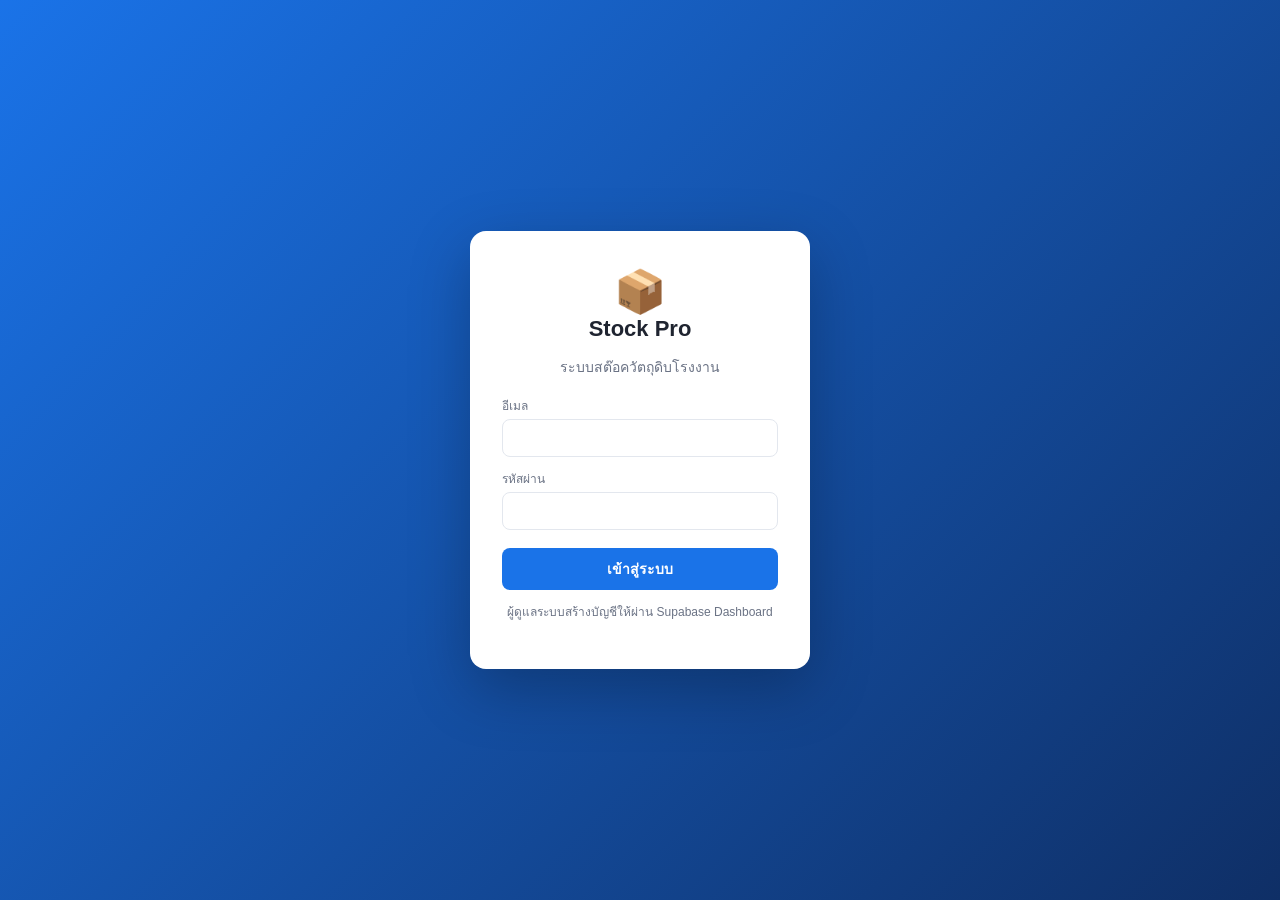
<file: index.html>
<!DOCTYPE html>
<html lang="th">
<head>
  <meta charset="utf-8">
  <meta name="viewport" content="width=device-width, initial-scale=1">
  <title>Stock Pro</title>
  <link rel="stylesheet" href="assets/css/styles.css">
</head>
<body>

  <!-- ===================== LOGIN SCREEN ===================== -->
  <div id="loginScreen" class="login-wrap">
    <div class="login-card">
      <div class="login-logo">📦</div>
      <h1>Stock Pro</h1>
      <p class="muted">ระบบสต๊อควัตถุดิบโรงงาน</p>
      <div id="loginError" class="alert alert-error" style="display:none;"></div>
      <form id="loginForm">
        <label>อีเมล</label>
        <input type="email" id="loginEmail" autocomplete="username" required>
        <label>รหัสผ่าน</label>
        <input type="password" id="loginPassword" autocomplete="current-password" required>
        <button type="submit" class="btn btn-primary btn-block" id="loginBtn">เข้าสู่ระบบ</button>
      </form>
      <p class="muted small">ผู้ดูแลระบบสร้างบัญชีให้ผ่าน Supabase Dashboard</p>
    </div>
  </div>

  <!-- ===================== APP SHELL ===================== -->
  <div id="appShell" class="app-shell" style="display:none;">
    <aside class="sidebar" id="sidebar">
      <div class="sidebar-header">
        <span class="logo">📦</span>
        <span class="brand">Stock Pro</span>
        <button class="sidebar-close" id="sidebarClose">✕</button>
      </div>
      <nav class="nav" id="navMenu">
        <a href="#" class="nav-item" data-page="dashboard"><span class="ico">🏠</span>แดชบอร์ด</a>
        <a href="#" class="nav-item" data-page="items"><span class="ico">📋</span>ข้อมูลวัตถุดิบ</a>
        <a href="#" class="nav-item" data-page="stockin"><span class="ico">⬇️</span>รับเข้า</a>
        <a href="#" class="nav-item" data-page="stockout"><span class="ico">⬆️</span>เบิกออก</a>
        <a href="#" class="nav-item" data-page="pcwire"><span class="ico">🔩</span>สต๊อก PC wire</a>
        <a href="#" class="nav-item" data-page="cement"><span class="ico">🏭</span>สต๊อกปูนซีเมนต์</a>
        <a href="#" class="nav-item" data-page="adjust" id="navAdjust"><span class="ico">🛠️</span>ปรับสต๊อค</a>
        <a href="#" class="nav-item" data-page="ledger"><span class="ico">📜</span>ประวัติการเคลื่อนไหว</a>
        <a href="#" class="nav-item" data-page="alerts"><span class="ico">🔔</span>แจ้งเตือน</a>
        <a href="#" class="nav-item" data-page="purchase"><span class="ico">🛒</span>ใบขอซื้อวัตถุดิบ</a>
        <a href="#" class="nav-item" data-page="reports"><span class="ico">📊</span>รายงาน</a>
        <a href="#" class="nav-item" data-page="users" id="navUsers"><span class="ico">👥</span>ผู้ใช้งาน</a>
        <a href="#" class="nav-item" data-page="settings" id="navSettings"><span class="ico">⚙️</span>ตั้งค่า</a>
      </nav>
      <div class="sidebar-footer">
        <div class="user-chip">
          <div class="avatar" id="userAvatar">?</div>
          <div>
            <div class="user-name" id="userName">-</div>
            <div class="user-role" id="userRole">-</div>
          </div>
        </div>
        <button class="btn btn-ghost btn-block" id="logoutBtn">ออกจากระบบ</button>
      </div>
    </aside>

    <div class="main">
      <header class="topbar">
        <button class="hamburger" id="hamburgerBtn">☰</button>
        <h2 id="pageTitle">แดชบอร์ด</h2>
        <div class="topbar-right">
          <span id="clock" class="muted small"></span>
        </div>
      </header>
      <main class="content" id="content">
        <div class="loading-spinner" id="globalLoader"><div class="spinner"></div></div>
      </main>
    </div>
  </div>

  <div id="toastContainer" class="toast-container"></div>
  <div id="modalRoot"></div>

  <script type="module" src="assets/js/app.js"></script>
</body>
</html>
</file>
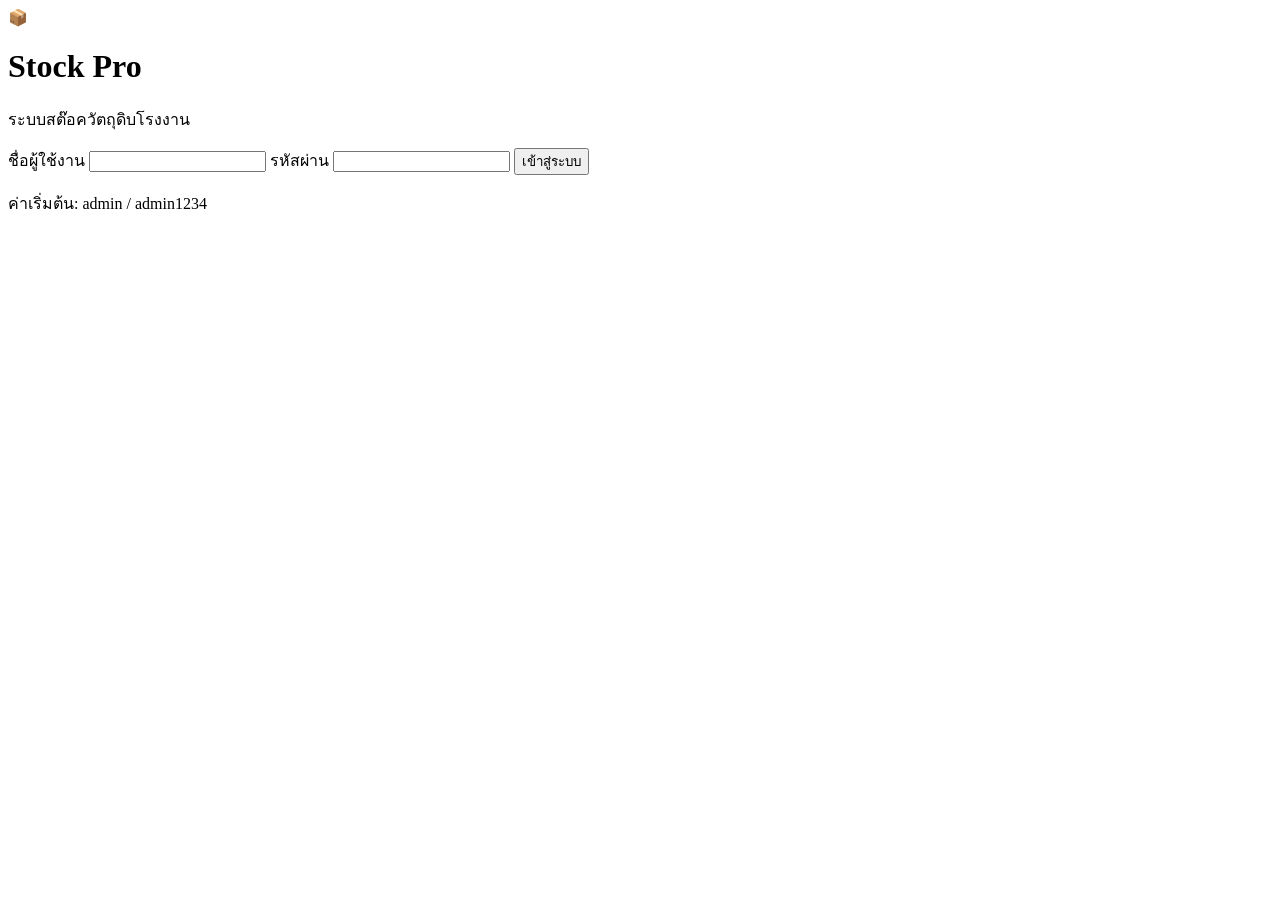
<file: legacy-appsscript/Index.html>
<!DOCTYPE html>
<html>
<head>
  <base target="_top">
  <meta charset="utf-8">
  <title>Stock Pro</title>
  <?!= include('CSS'); ?>
</head>
<body>

  <!-- ===================== LOGIN SCREEN ===================== -->
  <div id="loginScreen" class="login-wrap">
    <div class="login-card">
      <div class="login-logo">📦</div>
      <h1>Stock Pro</h1>
      <p class="muted">ระบบสต๊อควัตถุดิบโรงงาน</p>
      <div id="loginError" class="alert alert-error" style="display:none;"></div>
      <form id="loginForm">
        <label>ชื่อผู้ใช้งาน</label>
        <input type="text" id="loginUsername" autocomplete="username" required>
        <label>รหัสผ่าน</label>
        <input type="password" id="loginPassword" autocomplete="current-password" required>
        <button type="submit" class="btn btn-primary btn-block" id="loginBtn">เข้าสู่ระบบ</button>
      </form>
      <p class="muted small">ค่าเริ่มต้น: admin / admin1234</p>
    </div>
  </div>

  <!-- ===================== APP SHELL ===================== -->
  <div id="appShell" class="app-shell" style="display:none;">
    <aside class="sidebar" id="sidebar">
      <div class="sidebar-header">
        <span class="logo">📦</span>
        <span class="brand">Stock Pro</span>
        <button class="sidebar-close" id="sidebarClose">✕</button>
      </div>
      <nav class="nav" id="navMenu">
        <a href="#" class="nav-item" data-page="dashboard"><span class="ico">🏠</span>แดชบอร์ด</a>
        <a href="#" class="nav-item" data-page="items"><span class="ico">📋</span>ข้อมูลวัตถุดิบ</a>
        <a href="#" class="nav-item" data-page="stockin"><span class="ico">⬇️</span>รับเข้า</a>
        <a href="#" class="nav-item" data-page="stockout"><span class="ico">⬆️</span>เบิกออก</a>
        <a href="#" class="nav-item" data-page="adjust"><span class="ico">🛠️</span>ปรับสต๊อค</a>
        <a href="#" class="nav-item" data-page="ledger"><span class="ico">📜</span>ประวัติการเคลื่อนไหว</a>
        <a href="#" class="nav-item" data-page="alerts"><span class="ico">🔔</span>แจ้งเตือน</a>
        <a href="#" class="nav-item" data-page="reports"><span class="ico">📊</span>รายงาน</a>
        <a href="#" class="nav-item" data-page="users" id="navUsers"><span class="ico">👥</span>ผู้ใช้งาน</a>
        <a href="#" class="nav-item" data-page="settings" id="navSettings"><span class="ico">⚙️</span>ตั้งค่า</a>
      </nav>
      <div class="sidebar-footer">
        <div class="user-chip">
          <div class="avatar" id="userAvatar">?</div>
          <div>
            <div class="user-name" id="userName">-</div>
            <div class="user-role" id="userRole">-</div>
          </div>
        </div>
        <button class="btn btn-ghost btn-block" id="logoutBtn">ออกจากระบบ</button>
      </div>
    </aside>

    <div class="main">
      <header class="topbar">
        <button class="hamburger" id="hamburgerBtn">☰</button>
        <h2 id="pageTitle">แดชบอร์ด</h2>
        <div class="topbar-right">
          <span id="clock" class="muted small"></span>
        </div>
      </header>
      <main class="content" id="content">
        <div class="loading-spinner" id="globalLoader"><div class="spinner"></div></div>
      </main>
    </div>
  </div>

  <div id="toastContainer" class="toast-container"></div>
  <div id="modalRoot"></div>

  <?!= include('JS'); ?>
</body>
</html>
</file>
<file: assets/css/styles.css>
:root{
  --primary:#1a73e8;
  --primary-dark:#0f5bc0;
  --success:#1e8e5a;
  --warning:#e8a91a;
  --danger:#d93025;
  --bg:#f4f6f9;
  --card:#ffffff;
  --border:#e3e7ee;
  --text:#1f2430;
  --muted:#6b7385;
  --sidebar-w:250px;
  --radius:12px;
  font-family:-apple-system,BlinkMacSystemFont,"Segoe UI",Roboto,"Sarabun","Noto Sans Thai",sans-serif;
}
*{box-sizing:border-box;}
html,body{margin:0;padding:0;background:var(--bg);color:var(--text);font-size:14px;}
a{text-decoration:none;color:inherit;}
h1,h2,h3,h4{margin:0 0 8px 0;}
.muted{color:var(--muted);}
.small{font-size:12px;}

/* ---------- Login ---------- */
.login-wrap{min-height:100vh;display:flex;align-items:center;justify-content:center;
  background:linear-gradient(135deg,#1a73e8 0%,#0f2f66 100%);}
.login-card{background:var(--card);padding:36px 32px;border-radius:16px;width:340px;
  box-shadow:0 20px 60px rgba(0,0,0,.25);text-align:center;}
.login-logo{font-size:42px;}
.login-card h1{font-size:22px;}
.login-card form{text-align:left;margin-top:18px;}
.login-card label{display:block;font-size:12px;color:var(--muted);margin:12px 0 4px;}
.login-card input{width:100%;padding:10px 12px;border:1px solid var(--border);border-radius:8px;font-size:14px;}
.login-card input:focus{outline:none;border-color:var(--primary);box-shadow:0 0 0 3px rgba(26,115,232,.15);}

/* ---------- Buttons ---------- */
.btn{cursor:pointer;border:none;border-radius:8px;padding:10px 16px;font-size:14px;font-weight:600;
  transition:.15s;display:inline-flex;align-items:center;gap:6px;justify-content:center;}
.btn-primary{background:var(--primary);color:#fff;}
.btn-primary:hover{background:var(--primary-dark);}
.btn-success{background:var(--success);color:#fff;}
.btn-danger{background:var(--danger);color:#fff;}
.btn-ghost{background:transparent;color:var(--text);border:1px solid var(--border);}
.btn-ghost:hover{background:#f0f2f6;}
.btn-sm{padding:6px 10px;font-size:12px;}
.btn-block{width:100%;margin-top:18px;}
.btn:disabled{opacity:.6;cursor:not-allowed;}

/* ---------- App shell ---------- */
.app-shell{display:flex;min-height:100vh;}
.sidebar{width:var(--sidebar-w);background:#12203f;color:#dfe6f5;display:flex;flex-direction:column;
  position:fixed;top:0;left:0;bottom:0;z-index:50;transition:transform .2s;}
.sidebar-header{display:flex;align-items:center;gap:10px;padding:20px 18px;border-bottom:1px solid rgba(255,255,255,.08);}
.sidebar-header .logo{font-size:22px;}
.sidebar-header .brand{font-weight:700;font-size:17px;color:#fff;}
.sidebar-close{display:none;margin-left:auto;background:none;border:none;color:#fff;font-size:16px;cursor:pointer;}
.nav{flex:1;padding:10px;overflow-y:auto;}
.nav-item{display:flex;align-items:center;gap:10px;padding:11px 14px;border-radius:8px;margin-bottom:2px;
  color:#c3cde3;font-weight:500;font-size:13.5px;}
.nav-item .ico{font-size:16px;width:20px;text-align:center;}
.nav-item:hover{background:rgba(255,255,255,.06);color:#fff;}
.nav-item.active{background:var(--primary);color:#fff;}
.sidebar-footer{padding:14px;border-top:1px solid rgba(255,255,255,.08);}
.user-chip{display:flex;align-items:center;gap:10px;margin-bottom:10px;}
.avatar{width:34px;height:34px;border-radius:50%;background:var(--primary);color:#fff;display:flex;
  align-items:center;justify-content:center;font-weight:700;font-size:14px;flex-shrink:0;}
.user-name{font-size:13px;font-weight:600;color:#fff;}
.user-role{font-size:11px;color:#9aa7c2;}
.sidebar-footer .btn-ghost{color:#dfe6f5;border-color:rgba(255,255,255,.2);}

.main{margin-left:var(--sidebar-w);flex:1;min-width:0;display:flex;flex-direction:column;}
.topbar{background:#fff;border-bottom:1px solid var(--border);padding:14px 22px;display:flex;
  align-items:center;gap:14px;position:sticky;top:0;z-index:20;}
.topbar h2{font-size:18px;}
.topbar-right{margin-left:auto;}
.hamburger{display:none;background:none;border:none;font-size:20px;cursor:pointer;}
.content{padding:22px;flex:1;}

/* ---------- Cards / grid ---------- */
.grid{display:grid;gap:16px;}
.grid-4{grid-template-columns:repeat(4,1fr);}
.grid-5{grid-template-columns:repeat(5,1fr);}
.grid-2{grid-template-columns:repeat(2,1fr);}
@media(max-width:1100px){.grid-4,.grid-5{grid-template-columns:repeat(2,1fr);}}
@media(max-width:640px){.grid-4,.grid-5,.grid-2{grid-template-columns:1fr;}}

.card{background:var(--card);border:1px solid var(--border);border-radius:var(--radius);padding:18px;
  box-shadow:0 1px 3px rgba(20,30,60,.05);}
.stat-card{display:flex;flex-direction:column;gap:6px;}
.stat-card .label{font-size:12.5px;color:var(--muted);font-weight:600;}
.stat-card .value{font-size:26px;font-weight:800;}
.stat-card.warn .value{color:var(--warning);}
.stat-card.danger .value{color:var(--danger);}
.stat-card.success .value{color:var(--success);}
.stat-card .icon{font-size:20px;}

.section-title{display:flex;align-items:center;justify-content:space-between;margin:22px 0 10px;}
.section-title h3{font-size:15px;}

/* ---------- Tables ---------- */
.table-wrap{overflow-x:auto;background:var(--card);border:1px solid var(--border);border-radius:var(--radius);}
table{width:100%;border-collapse:collapse;font-size:13px;min-width:600px;}
th{text-align:left;background:#f7f9fc;color:var(--muted);font-weight:700;padding:10px 12px;
  border-bottom:1px solid var(--border);white-space:nowrap;font-size:12px;}
td{padding:10px 12px;border-bottom:1px solid #f0f2f6;white-space:nowrap;}
tr:last-child td{border-bottom:none;}
tr:hover td{background:#fafbfd;}

.badge{display:inline-block;padding:3px 9px;border-radius:20px;font-size:11px;font-weight:700;}
.badge-danger{background:#fdeceb;color:var(--danger);}
.badge-warn{background:#fef6e3;color:#a8790c;}
.badge-success{background:#e6f4ec;color:var(--success);}
.badge-muted{background:#eef0f4;color:var(--muted);}

/* ---------- Toolbar / filters ---------- */
.toolbar{display:flex;flex-wrap:wrap;gap:10px;margin-bottom:14px;align-items:center;}
.toolbar input, .toolbar select{padding:9px 12px;border:1px solid var(--border);border-radius:8px;font-size:13px;}
.search-input{flex:1;min-width:180px;}
.spacer{flex:1;}
@media(max-width:700px){
  .toolbar input, .toolbar select, .toolbar .btn{width:100%;}
  .toolbar .spacer{display:none;}
}

/* ---------- Forms ---------- */
.form-grid{display:grid;grid-template-columns:repeat(2,1fr);gap:14px;}
@media(max-width:640px){.form-grid{grid-template-columns:1fr;}}
.form-field label{display:block;font-size:12.5px;font-weight:600;color:var(--muted);margin-bottom:5px;}
.form-field input,.form-field select,.form-field textarea{width:100%;padding:9px 12px;
  border:1px solid var(--border);border-radius:8px;font-size:13.5px;font-family:inherit;}
.form-field input:focus,.form-field select:focus,.form-field textarea:focus{outline:none;border-color:var(--primary);}
.form-actions{display:flex;gap:10px;margin-top:18px;justify-content:flex-end;}
@media(max-width:700px){
  .form-actions{flex-direction:column-reverse;}
  .form-actions .btn{width:100%;}
}

/* ---------- Modal ---------- */
.modal-overlay{position:fixed;inset:0;background:rgba(15,20,35,.5);display:flex;align-items:center;
  justify-content:center;z-index:100;padding:16px;}
.modal-box{background:#fff;border-radius:14px;width:100%;max-width:560px;max-height:90vh;overflow-y:auto;
  padding:22px;}
.modal-box h3{margin-bottom:16px;}
.modal-close{float:right;background:none;border:none;font-size:18px;cursor:pointer;color:var(--muted);}

/* ---------- Toast ---------- */
.toast-container{position:fixed;top:18px;right:18px;z-index:200;display:flex;flex-direction:column;gap:8px;}
.toast{background:#22273b;color:#fff;padding:12px 16px;border-radius:8px;font-size:13px;min-width:220px;
  box-shadow:0 8px 24px rgba(0,0,0,.2);animation:slideIn .2s ease;}
.toast.success{background:var(--success);}
.toast.error{background:var(--danger);}
@keyframes slideIn{from{transform:translateX(30px);opacity:0;}to{transform:translateX(0);opacity:1;}}

.alert{padding:10px 14px;border-radius:8px;font-size:13px;margin-bottom:10px;}
.alert-error{background:#fdeceb;color:var(--danger);}
.alert-info{background:#e7f0fd;color:var(--primary-dark);}

/* ---------- Loading ---------- */
.loading-spinner{display:flex;align-items:center;justify-content:center;padding:60px;}
.spinner{width:32px;height:32px;border:3px solid #e3e7ee;border-top-color:var(--primary);border-radius:50%;
  animation:spin .7s linear infinite;}
@keyframes spin{to{transform:rotate(360deg);}}
.empty-state{text-align:center;padding:50px 20px;color:var(--muted);}
.empty-state .emoji{font-size:38px;margin-bottom:8px;}

/* ---------- Chart bars (simple, no lib) ---------- */
.bar-chart{display:flex;align-items:flex-end;gap:8px;height:140px;padding:10px 6px 0;}
.bar-chart .bar-col{flex:1;display:flex;flex-direction:column;align-items:center;gap:4px;justify-content:flex-end;height:100%;}
.bar-pair{display:flex;gap:3px;align-items:flex-end;height:110px;}
.bar{width:10px;border-radius:3px 3px 0 0;}
.bar.in{background:var(--success);}
.bar.out{background:var(--danger);}
.bar-col .lbl{font-size:10px;color:var(--muted);}

/* ---------- Responsive table/card toggle ---------- */
@media(max-width:700px){
  .desktop-only{display:none;}
}

/* ---------- Item cards (mobile) ---------- */
.item-card-list{display:none;flex-direction:column;gap:10px;}
@media(max-width:700px){
  .item-card-list{display:flex;}
}
.item-card{background:var(--card);border:1px solid var(--border);border-radius:var(--radius);
  padding:14px;box-shadow:0 1px 3px rgba(20,30,60,.05);}
.item-card-top{display:flex;align-items:flex-start;justify-content:space-between;gap:10px;}
.item-card-name{font-weight:700;font-size:14.5px;}
.item-card-meta{font-size:12px;color:var(--muted);margin-top:2px;}
.item-card-stats{display:grid;grid-template-columns:repeat(3,1fr);gap:8px;margin:12px 0;}
.item-card-stats .lbl{display:block;font-size:11px;color:var(--muted);}
.item-card-stats .val{display:block;font-size:13.5px;font-weight:700;margin-top:2px;}
.item-card-loc{font-size:12px;color:var(--muted);margin-bottom:10px;}
.item-card.voided{opacity:.5;text-decoration:line-through;}

/* ---------- Dashboard ---------- */
.dash-hero{display:flex;align-items:center;justify-content:space-between;flex-wrap:wrap;gap:14px;margin-bottom:18px;}
.dash-hero h2{font-size:21px;}
.quick-actions{display:flex;gap:8px;flex-wrap:wrap;}
.cat-bar-list{display:flex;flex-direction:column;gap:10px;margin-top:6px;}
.cat-bar-row{display:flex;align-items:center;gap:10px;}
.cat-bar-row .name{width:150px;flex-shrink:0;font-size:12px;font-weight:600;color:var(--text);
  overflow:hidden;text-overflow:ellipsis;white-space:nowrap;}
.cat-bar-track{flex:1;background:#eef0f4;border-radius:6px;height:10px;overflow:hidden;}
.cat-bar-fill{height:100%;background:var(--primary);border-radius:6px;}
.cat-bar-value{width:100px;flex-shrink:0;text-align:right;font-size:12px;font-weight:700;}

/* ---------- Success popup ---------- */
.success-modal{text-align:center;padding:4px 0 0;}
.success-modal .success-icon{font-size:44px;margin-bottom:8px;}
.success-modal p{margin:4px 0;font-size:14px;}
.success-modal .success-sub{color:var(--muted);font-size:13px;}
.success-modal .btn{margin-top:16px;}

/* ---------- Reports ---------- */
.print-header{display:none;}
.report-summary-row{display:flex;flex-wrap:wrap;gap:10px;margin-bottom:14px;}
.cat-chip{background:var(--card);border:1px solid var(--border);border-radius:10px;padding:10px 14px;
  min-width:150px;display:flex;flex-direction:column;gap:4px;}
.cat-chip-name{font-size:12px;color:var(--muted);font-weight:600;}
.cat-chip-value{font-size:16px;font-weight:800;}
.grand-total-card{background:#e7f0fd;color:var(--primary-dark);border-radius:10px;padding:12px 16px;
  font-size:14px;margin-bottom:18px;}
.grand-total-card b{font-size:18px;margin-left:6px;}
.report-section{margin-bottom:16px;}
.report-section-head{display:flex;align-items:center;justify-content:space-between;margin-bottom:10px;}
.report-section-head h3{margin:0;font-size:14.5px;}
td.num, th.num{text-align:right;}
tr.subtotal-row td{background:#f7f9fc;font-weight:700;border-top:2px solid var(--border);}

@media print{
  .sidebar, .topbar, .toolbar, #toastContainer, #modalRoot, .no-print{display:none !important;}
  .main{margin-left:0 !important;}
  .content{padding:0 !important;}
  body{background:#fff !important;}
  .print-header{display:block !important;margin-bottom:16px;}
  .print-header h2{margin-bottom:2px;}
  .card, .table-wrap{box-shadow:none !important;}
  .report-section{page-break-inside:avoid;break-inside:avoid;}
}

/* ---------- Responsive sidebar ---------- */
@media(max-width:900px){
  .sidebar{transform:translateX(-100%);box-shadow:0 0 30px rgba(0,0,0,.3);}
  .sidebar.open{transform:translateX(0);}
  .sidebar-close{display:block;}
  .main{margin-left:0;}
  .hamburger{display:block;}
}

/* ---------- Cement silos ---------- */
.silo-grid{display:grid;grid-template-columns:repeat(auto-fit,minmax(320px,1fr));gap:16px;}
.silo-card{display:flex;gap:14px;align-items:center;}
.silo3d{width:150px;flex:none;}
.silo-info{flex:1;min-width:0;}
.silo-title{font-weight:700;font-size:15px;display:flex;gap:8px;align-items:center;flex-wrap:wrap;}
.silo-qty{font-size:30px;font-weight:800;line-height:1.2;}
.silo-qty small{font-size:13px;color:var(--muted);font-weight:600;}
.silo-stats{display:grid;grid-template-columns:1fr 1fr;gap:8px 12px;margin-top:10px;}
.silo-stats .lbl{display:block;font-size:11px;color:var(--muted);}
.silo-stats .val{font-weight:700;font-size:13px;}
.cm-row{display:grid;grid-template-columns:50px repeat(3,1fr) 1.4fr;gap:10px;align-items:end;margin-bottom:6px;}
.cm-code{font-weight:800;font-size:18px;padding-bottom:8px;}
.cm-table td,.cm-table th{text-align:right;}
.cm-table td:first-child,.cm-table th:first-child{text-align:left;}
.cm-table th[colspan]{text-align:center;border-left:1px solid var(--border);}
.text-danger{color:var(--danger);font-weight:700;}
.text-warn{color:#a8790c;font-weight:700;}
.legend{display:flex;gap:14px;font-size:12px;margin-bottom:4px;}
.legend i{display:inline-block;width:10px;height:10px;border-radius:2px;margin-right:4px;}
@media (max-width:640px){
  .silo-card{flex-direction:column;}
  .cm-row{grid-template-columns:1fr 1fr;}
  .cm-code{grid-column:1/-1;padding:0;}
}

/* ---------- ใบขอเสนอซื้อ (พิมพ์ A4 แผ่นเดียว) ---------- */
.pr-sheet{display:none;}
.pr-page{width:190mm;height:275mm;margin:0 auto;color:#111;display:flex;flex-direction:column;overflow:hidden;-webkit-print-color-adjust:exact;print-color-adjust:exact;}
.pr-head{display:flex;align-items:center;gap:5mm;padding-bottom:3.5mm;margin-bottom:3.5mm;border-bottom:2.5px solid #1e3a8a;}
.pr-head img{height:22mm;width:auto;}
.pr-co{flex:1;display:flex;flex-direction:column;gap:1mm;}
.pr-co b{font-size:1.2em;color:#1e3a8a;}
.pr-co span{color:#444;font-size:.9em;}
.pr-title{text-align:center;background:#1e3a8a;color:#fff;border-radius:2.5mm;padding:2.5mm 7mm;}
.pr-title b{display:block;font-size:1.45em;}
.pr-title span{display:block;font-size:.65em;letter-spacing:.18em;opacity:.85;}
.pr-info{display:grid;grid-template-columns:1fr 1fr;gap:2mm 4mm;border:1px solid #cbd5e1;border-radius:2.5mm;padding:2.5mm 4mm;margin-bottom:3.5mm;background:#f8fafc;}
.pr-info .wide{grid-column:1 / -1;}
.pr-info label{display:inline-block;min-width:22mm;color:#1e3a8a;font-weight:700;}
.pr-chk{display:inline-flex;align-items:center;gap:1.2mm;margin-right:4mm;}
.pr-chk i{display:inline-block;width:3.6mm;height:3.6mm;border:1.2px solid #1e3a8a;border-radius:.8mm;font-style:normal;font-size:.8em;line-height:3.4mm;text-align:center;color:#fff;background:#fff;}
.pr-chk.on i{background:#1e3a8a;}
.pr-tbl{width:100%;border-collapse:collapse;border:1px solid #94a3b8;}
.pr-tbl th,.pr-tbl td{border:1px solid #cbd5e1;padding:0 2mm;line-height:1.2;}
.pr-tbl th{background:#e8eefc;color:#1e3a8a;text-align:center;font-weight:700;padding:1.8mm 2mm;border-color:#94a3b8;}
.pr-tbl tbody tr:nth-child(even) td{background:#f8fafc;}
.pr-tbl td.c{text-align:center;}
.pr-stock{color:#334155;font-size:.9em;}
.pr-note{margin-top:3mm;}
.pr-end{margin:4mm 0 0 10mm;}
.pr-sign{display:grid;grid-template-columns:repeat(4,1fr);gap:4mm;margin-top:auto;padding-top:8mm;text-align:center;font-size:.9em;}
.pr-sign .sig{border-bottom:1px dotted #111;height:12mm;margin-bottom:1.5mm;}
.pr-sign span{color:#444;}
.pr-sign .dt{font-size:.85em;}
@page{size:A4 portrait;margin:10mm;}
@media print{.pr-sheet{display:block !important;}}

/* ---------- Searchable dropdown (combo) ---------- */
.combo{position:relative;min-width:260px;}
.combo input[type=text]{width:100%;}
.combo-list{position:absolute;top:100%;left:0;right:0;margin-top:4px;max-height:300px;overflow-y:auto;
  background:var(--card);border:1px solid var(--border);border-radius:8px;box-shadow:0 8px 24px rgba(20,30,60,.15);z-index:60;}
.combo-opt{padding:9px 12px;font-size:13px;cursor:pointer;}
.combo-opt.active,.combo-opt:hover{background:#e8f0fe;color:var(--primary-dark);}
.combo-empty{padding:9px 12px;font-size:13px;color:var(--muted);}
@media(max-width:700px){ .combo{width:100%;min-width:0;} }
</file>
